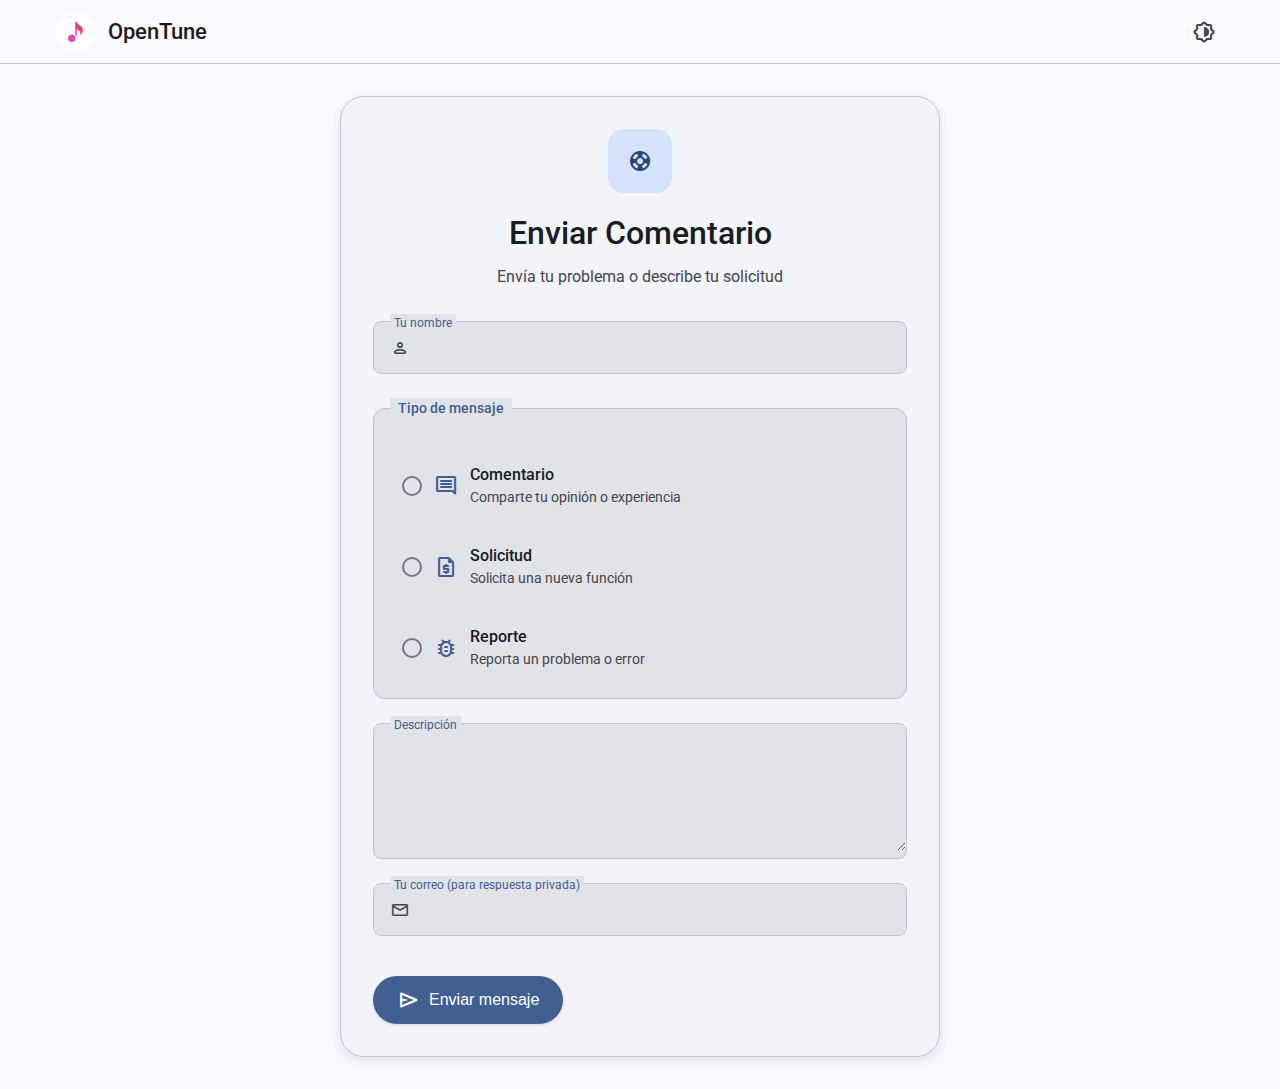
<file: from.html>
<!DOCTYPE html>
<html lang="es">

<head>
    <!-- Google tag (gtag.js) -->
    <script async src="https://www.googletagmanager.com/gtag/js?id=G-6JTGMLLK8S"></script>
    <script>
        window.dataLayer = window.dataLayer || [];
        function gtag() { dataLayer.push(arguments); }
        gtag('js', new Date());
        gtag('config', 'G-6JTGMLLK8S');
    </script>

    <meta charset="UTF-8">
    <meta http-equiv="X-UA-Compatible" content="IE=edge">
    <meta name="viewport" content="width=device-width, initial-scale=1.0">

    <!-- Material Design 3 CSS Files -->
    <link rel="stylesheet" href="./css/light.css">
    <link rel="stylesheet" href="./css/dark.css">
    <script src="script.js"></script>

    <!-- Material Icons -->
    <link rel="stylesheet"
        href="https://fonts.googleapis.com/css2?family=Material+Symbols+Rounded:opsz,wght,FILL,GRAD@20..48,100..700,0..1,-50..200" />

    <!-- Roboto Font -->
    <link href="https://fonts.googleapis.com/css2?family=Roboto:wght@300;400;500;700&display=swap" rel="stylesheet">

    <link rel="icon" href="./icon/favicon.ico" sizes="any">
    <link rel="apple-touch-icon" href="./icon/icon-512.png">

    <meta name="description"
        content="Formulario de contacto para OpenTune - Un cliente de YouTube Music con Material Design 3">
    <title>Contacto - OpenTune</title>
</head>

<body class="light">
    <!-- Top App Bar -->
    <header class="top-app-bar">
        <div class="app-bar-container">
            <div class="app-bar-leading">
                <a href="./index.html" class="logo-link">
                    <img id="logo" class="app-bar-logo" src="./icon/icon-512-maskable.png" alt="OpenTune Logo"
                        width="40" height="40">
                </a>
                <span class="app-bar-title">OpenTune</span>
            </div>

            <div class="app-bar-actions">
                <button id="themeSelector" class="icon-button">
                    <span class="material-symbols-rounded" id="themeIcon">brightness_6</span>
                </button>
            </div>
        </div>
    </header>

    <!-- Main Content -->
    <main class="main-content">
        <div class="form-container">
            <div class="form-card">
                <!-- Header -->
                <div class="form-header">
                    <div class="form-icon">
                        <span class="material-symbols-rounded">support</span>
                    </div>
                    <h1 class="form-title">Enviar Comentario</h1>
                    <p class="form-subtitle">Envía tu problema o describe tu solicitud</p>
                </div>

                <!-- Form -->
                <form action="https://formspree.io/f/xgvallrq" method="POST" class="contact-form" id="contactForm">
                    <!-- Name Field -->
                    <div class="input-group">
                        <div class="text-field filled">
                            <span class="material-symbols-rounded leading-icon">person</span>
                            <input type="text" id="nombre" name="nombre" required>
                            <label for="nombre">Tu nombre</label>
                        </div>
                    </div>

                    <!-- Message Type -->
                    <div class="input-group">
                        <fieldset class="radio-group">
                            <legend class="radio-group-legend">Tipo de mensaje</legend>
                            <div class="radio-options">
                                <label class="radio-option">
                                    <input type="radio" name="tipo" value="comentario" required>
                                    <div class="radio-indicator"></div>
                                    <div class="radio-content">
                                        <span class="material-symbols-rounded">comment</span>
                                        <div class="radio-text">
                                            <span class="radio-title">Comentario</span>
                                            <span class="radio-description">Comparte tu opinión o experiencia</span>
                                        </div>
                                    </div>
                                </label>

                                <label class="radio-option">
                                    <input type="radio" name="tipo" value="solicitud" required>
                                    <div class="radio-indicator"></div>
                                    <div class="radio-content">
                                        <span class="material-symbols-rounded">request_quote</span>
                                        <div class="radio-text">
                                            <span class="radio-title">Solicitud</span>
                                            <span class="radio-description">Solicita una nueva función</span>
                                        </div>
                                    </div>
                                </label>

                                <label class="radio-option">
                                    <input type="radio" name="tipo" value="reporte" required>
                                    <div class="radio-indicator"></div>
                                    <div class="radio-content">
                                        <span class="material-symbols-rounded">bug_report</span>
                                        <div class="radio-text">
                                            <span class="radio-title">Reporte</span>
                                            <span class="radio-description">Reporta un problema o error</span>
                                        </div>
                                    </div>
                                </label>
                            </div>
                        </fieldset>
                    </div>

                    <!-- Message Field -->
                    <div class="input-group">
                        <div class="text-field filled">
                            <textarea id="mensaje" name="mensaje" rows="5" required></textarea>
                            <label for="mensaje">Descripción</label>
                        </div>
                    </div>

                    <!-- Email Field -->
                    <div class="input-group">
                        <div class="text-field filled">
                            <span class="material-symbols-rounded leading-icon">email</span>
                            <input type="email" id="email" name="email" required>
                            <label for="email">Tu correo (para respuesta privada)</label>
                        </div>
                    </div>

                    <!-- Submit Button -->
                    <div class="form-actions">
                        <button type="submit" class="primary-button submit-button" id="submitButton">
                            <span class="material-symbols-rounded">send</span>
                            <span>Enviar mensaje</span>
                        </button>
                    </div>
                </form>

                <!-- Success Message -->
                <div class="success-message" id="successMessage">
                    <div class="success-icon">
                        <span class="material-symbols-rounded">check_circle</span>
                    </div>
                    <h3>¡Mensaje enviado!</h3>
                    <p>Tu mensaje ha sido enviado correctamente. Te responderemos pronto.</p>
                    <button class="text-button" onclick="resetForm()">
                        <span class="material-symbols-rounded">refresh</span>
                        <span>Enviar otro mensaje</span>
                    </button>
                </div>
            </div>
        </div>
    </main>

    <!-- Material Design 3 Styles -->
    <style>
        /* Root Variables and Base Styles */
        * {
            margin: 0;
            padding: 0;
            box-sizing: border-box;
        }

        body {
            font-family: 'Roboto', -apple-system, BlinkMacSystemFont, sans-serif;
            background-color: var(--md-sys-color-background);
            color: var(--md-sys-color-on-background);
            line-height: 1.5;
            transition: all 0.3s cubic-bezier(0.2, 0, 0, 1);
        }

        /* Top App Bar */
        .top-app-bar {
            position: fixed;
            top: 0;
            left: 0;
            right: 0;
            height: 64px;
            background-color: var(--md-sys-color-surface);
            border-bottom: 1px solid var(--md-sys-color-outline-variant);
            z-index: 10;
            -webkit-backdrop-filter: blur(10px);
            backdrop-filter: blur(10px);
        }

        .app-bar-container {
            height: 100%;
            max-width: 1200px;
            margin: 0 auto;
            padding: 0 16px;
            display: flex;
            align-items: center;
            justify-content: space-between;
        }

        .app-bar-leading {
            display: flex;
            align-items: center;
            gap: 12px;
        }

        .logo-link {
            text-decoration: none;
            display: flex;
            align-items: center;
        }

        .app-bar-logo {
            border-radius: 50%;
            animation: logoGlow 4s ease-in-out infinite;
            filter: brightness(1.1);
            transition: transform 0.3s ease;
        }

        @keyframes logoGlow {

            0%,
            100% {
                opacity: 0.9;
                box-shadow: 0 0 10px var(--md-sys-color-primary, rgba(103, 80, 164, 0.3));
            }

            50% {
                opacity: 1;
                box-shadow: 0 0 20px var(--md-sys-color-primary, rgba(103, 80, 164, 0.5));
            }
        }

        .app-bar-title {
            font-size: 22px;
            font-weight: 500;
            color: var(--md-sys-color-on-surface);
        }

        .icon-button {
            width: 40px;
            height: 40px;
            border: none;
            border-radius: 50%;
            background-color: transparent;
            color: var(--md-sys-color-on-surface-variant);
            cursor: pointer;
            display: flex;
            align-items: center;
            justify-content: center;
            transition: all 0.2s cubic-bezier(0.2, 0, 0, 1);
        }

        .icon-button:hover {
            background-color: var(--md-sys-color-surface-variant);
        }

        /* Main Content */
        .main-content {
            margin-top: 64px;
            min-height: calc(100vh - 64px);
            display: flex;
            align-items: center;
            justify-content: center;
            padding: 32px 16px;
        }

        .form-container {
            width: 100%;
            max-width: 600px;
        }

        .form-card {
            background-color: var(--md-sys-color-surface-container-low);
            border-radius: 24px;
            padding: 32px;
            box-shadow: 0 4px 12px rgba(0, 0, 0, 0.1);
            border: 1px solid var(--md-sys-color-outline-variant);
        }

        /* Form Header */
        .form-header {
            text-align: center;
            margin-bottom: 32px;
        }

        .form-icon {
            width: 64px;
            height: 64px;
            background-color: var(--md-sys-color-primary-container);
            color: var(--md-sys-color-on-primary-container);
            border-radius: 16px;
            display: flex;
            align-items: center;
            justify-content: center;
            margin: 0 auto 16px auto;
            font-size: 32px;
        }

        .form-title {
            font-size: 2rem;
            font-weight: 500;
            color: var(--md-sys-color-on-surface);
            margin-bottom: 8px;
        }

        .form-subtitle {
            color: var(--md-sys-color-on-surface-variant);
            font-size: 1rem;
        }

        /* Form Styles */
        .contact-form {
            display: flex;
            flex-direction: column;
            gap: 24px;
        }

        .input-group {
            display: flex;
            flex-direction: column;
        }

        /* Text Fields */
        .text-field {
            position: relative;
            border-radius: 8px;
            background-color: var(--md-sys-color-surface-container-highest);
            border: 1px solid var(--md-sys-color-outline-variant);
            transition: all 0.2s cubic-bezier(0.2, 0, 0, 1);
        }

        .text-field.filled {
            background-color: var(--md-sys-color-surface-container-highest);
        }

        .text-field:focus-within {
            border-color: var(--md-sys-color-primary);
            box-shadow: 0 0 0 2px rgba(var(--md-sys-color-primary), 0.12);
        }

        .text-field input,
        .text-field textarea {
            width: 100%;
            padding: 16px;
            border: none;
            background: transparent;
            color: var(--md-sys-color-on-surface);
            font-size: 16px;
            font-family: inherit;
            outline: none;
            resize: vertical;
        }

        .text-field.has-leading-icon input {
            padding-left: 52px;
        }

        .text-field label {
            position: absolute;
            left: 16px;
            top: 16px;
            color: var(--md-sys-color-on-surface-variant);
            font-size: 16px;
            pointer-events: none;
            transition: all 0.2s cubic-bezier(0.2, 0, 0, 1);
            background-color: var(--md-sys-color-surface-container-highest);
            padding: 0 4px;
        }

        .text-field.has-leading-icon label {
            left: 52px;
        }

        .text-field input:focus+label,
        .text-field input:not(:placeholder-shown)+label,
        .text-field textarea:focus+label,
        .text-field textarea:not(:placeholder-shown)+label {
            top: -8px;
            font-size: 12px;
            color: var(--md-sys-color-primary);
        }

        .leading-icon {
            position: absolute;
            left: 16px;
            top: 16px;
            color: var(--md-sys-color-on-surface-variant);
            font-size: 20px;
        }

        /* Radio Group */
        .radio-group {
            border: 1px solid var(--md-sys-color-outline-variant);
            border-radius: 12px;
            padding: 16px;
            background-color: var(--md-sys-color-surface-container-highest);
        }

        .radio-group-legend {
            color: var(--md-sys-color-primary);
            font-size: 14px;
            font-weight: 500;
            padding: 0 8px;
            background-color: var(--md-sys-color-surface-container-highest);
        }

        .radio-options {
            display: flex;
            flex-direction: column;
            gap: 12px;
            margin-top: 16px;
        }

        .radio-option {
            display: flex;
            align-items: center;
            gap: 12px;
            padding: 12px;
            border-radius: 8px;
            cursor: pointer;
            transition: all 0.2s cubic-bezier(0.2, 0, 0, 1);
            position: relative;
        }

        .radio-option:hover {
            background-color: var(--md-sys-color-surface-variant);
        }

        .radio-option input[type="radio"] {
            position: absolute;
            opacity: 0;
            width: 0;
            height: 0;
        }

        .radio-indicator {
            width: 20px;
            height: 20px;
            border: 2px solid var(--md-sys-color-outline);
            border-radius: 50%;
            position: relative;
            transition: all 0.2s cubic-bezier(0.2, 0, 0, 1);
        }

        .radio-option input[type="radio"]:checked+.radio-indicator {
            border-color: var(--md-sys-color-primary);
        }

        .radio-option input[type="radio"]:checked+.radio-indicator::after {
            content: '';
            width: 10px;
            height: 10px;
            background-color: var(--md-sys-color-primary);
            border-radius: 50%;
            position: absolute;
            top: 50%;
            left: 50%;
            transform: translate(-50%, -50%);
        }

        .radio-content {
            display: flex;
            align-items: center;
            gap: 12px;
        }

        .radio-content .material-symbols-rounded {
            color: var(--md-sys-color-primary);
            font-size: 24px;
        }

        .radio-text {
            display: flex;
            flex-direction: column;
        }

        .radio-title {
            font-weight: 500;
            color: var(--md-sys-color-on-surface);
            font-size: 16px;
        }

        .radio-description {
            font-size: 14px;
            color: var(--md-sys-color-on-surface-variant);
        }

        /* Buttons */
        .primary-button {
            background-color: var(--md-sys-color-primary);
            color: var(--md-sys-color-on-primary);
            border: none;
            border-radius: 24px;
            padding: 12px 24px;
            font-size: 16px;
            font-weight: 500;
            cursor: pointer;
            display: flex;
            align-items: center;
            justify-content: center;
            gap: 8px;
            text-decoration: none;
            transition: all 0.2s cubic-bezier(0.2, 0, 0, 1);
            box-shadow: 0 1px 3px rgba(0, 0, 0, 0.12);
            min-height: 48px;
        }

        .primary-button:hover:not(:disabled) {
            box-shadow: 0 2px 6px rgba(0, 0, 0, 0.15);
            transform: translateY(-1px);
        }

        .primary-button:disabled {
            background-color: var(--md-sys-color-surface-variant);
            color: var(--md-sys-color-on-surface-variant);
            cursor: not-allowed;
            transform: none;
            box-shadow: none;
        }

        .text-button {
            background-color: transparent;
            color: var(--md-sys-color-primary);
            border: none;
            border-radius: 20px;
            padding: 10px 12px;
            font-size: 14px;
            font-weight: 500;
            cursor: pointer;
            display: flex;
            align-items: center;
            gap: 8px;
            transition: all 0.2s cubic-bezier(0.2, 0, 0, 1);
        }

        .text-button:hover {
            background-color: var(--md-sys-color-primary-container);
        }

        .form-actions {
            margin-top: 16px;
        }

        /* Success Message */
        .success-message {
            display: none;
            text-align: center;
            padding: 32px;
        }

        .success-message.show {
            display: block;
        }

        .success-icon {
            width: 64px;
            height: 64px;
            background-color: var(--md-sys-color-tertiary-container);
            color: var(--md-sys-color-on-tertiary-container);
            border-radius: 50%;
            display: flex;
            align-items: center;
            justify-content: center;
            margin: 0 auto 16px auto;
            font-size: 32px;
        }

        .success-message h3 {
            font-size: 1.5rem;
            font-weight: 500;
            color: var(--md-sys-color-on-surface);
            margin-bottom: 8px;
        }

        .success-message p {
            color: var(--md-sys-color-on-surface-variant);
            margin-bottom: 24px;
        }

        /* Loading State */
        .submit-button.loading {
            position: relative;
            pointer-events: none;
        }

        .submit-button.loading .material-symbols-rounded {
            animation: spin 1s linear infinite;
        }

        @keyframes spin {
            0% {
                transform: rotate(0deg);
            }

            100% {
                transform: rotate(360deg);
            }
        }

        /* Responsive Design */
        @media (max-width: 768px) {
            .main-content {
                padding: 16px 12px;
            }

            .form-card {
                padding: 24px 16px;
            }

            .form-title {
                font-size: 1.75rem;
            }

            .radio-options {
                gap: 8px;
            }

            .radio-option {
                padding: 8px;
            }

            .radio-content {
                flex-direction: row;
            }

            .radio-text {
                align-items: flex-start;
            }

            .app-bar-title {
                font-size: 18px;
            }
        }

        @media (max-width: 480px) {
            .form-title {
                font-size: 1.5rem;
            }

            .radio-content .material-symbols-rounded {
                font-size: 20px;
            }

            .radio-title {
                font-size: 14px;
            }

            .radio-description {
                font-size: 12px;
            }
        }

        /* Focus styles for accessibility */
        button:focus-visible,
        input:focus-visible,
        textarea:focus-visible {
            outline: 2px solid var(--md-sys-color-primary);
            outline-offset: 2px;
        }

        /* High contrast adjustments */
        @media (prefers-contrast: high) {

            .form-card,
            .text-field,
            .radio-group {
                border-width: 2px;
            }
        }

        /* Reduced motion for accessibility */
        @media (prefers-reduced-motion: reduce) {

            *,
            ::before,
            ::after {
                animation-duration: 0.01ms !important;
                animation-iteration-count: 1 !important;
                transition-duration: 0.01ms !important;
            }
        }
    </style>

    <!-- Scripts -->
    <script>
        const themeSelector = document.getElementById('themeSelector');
        const themeIcon = document.getElementById('themeIcon');
        const htmlElement = document.documentElement; // Trabajaremos con el elemento html

        const themes = [
            { name: 'light', icon: 'light_mode' },
            { name: 'dark', icon: 'dark_mode' },
        ];

        let currentThemeIndex = 0;

        // Load saved theme
        const savedTheme = localStorage.getItem('opentune-theme') || 'light';
        const savedIndex = themes.findIndex(theme => theme.name === savedTheme);
        if (savedIndex !== -1) {
            currentThemeIndex = savedIndex;
        }

        // Apply theme
        function applyTheme(themeName) {
            // Eliminar todas las clases de tema existentes
            themes.forEach(theme => {
                htmlElement.classList.remove(theme.name);
            });

            // Aplicar la nueva clase de tema
            htmlElement.classList.add(themeName);

            // Actualizar el icono
            const theme = themes.find(t => t.name === themeName);
            if (theme) {
                themeIcon.textContent = theme.icon;
            }

            // Guardar en localStorage
            localStorage.setItem('opentune-theme', themeName);
        }

        // Initialize theme
        applyTheme(themes[currentThemeIndex].name);

        // Theme selector click handler
        themeSelector.addEventListener('click', () => {
            currentThemeIndex = (currentThemeIndex + 1) % themes.length;
            applyTheme(themes[currentThemeIndex].name);
        });

        // Form handling
        const contactForm = document.getElementById('contactForm');
        const submitButton = document.getElementById('submitButton');
        const successMessage = document.getElementById('successMessage');

        // Text field label animation
        document.querySelectorAll('.text-field input, .text-field textarea').forEach(field => {
            const textField = field.closest('.text-field');

            // Add class for leading icon if present
            if (textField.querySelector('.leading-icon')) {
                textField.classList.add('has-leading-icon');
            }

            // Handle placeholder-shown state
            function updatePlaceholderState() {
                if (field.value.trim() !== '') {
                    field.setAttribute('data-has-value', 'true');
                } else {
                    field.removeAttribute('data-has-value');
                }
            }

            field.addEventListener('input', updatePlaceholderState);
            field.addEventListener('blur', updatePlaceholderState);

            // Initial check
            updatePlaceholderState();
        });

        // Form submission
        contactForm.addEventListener('submit', async (e) => {
            e.preventDefault();

            // Add loading state
            submitButton.disabled = true;
            submitButton.classList.add('loading');
            submitButton.querySelector('span:last-child').textContent = 'Enviando...';

            try {
                const formData = new FormData(contactForm);
                const response = await fetch('https://formspree.io/f/xgvallrq', {
                    method: 'POST',
                    body: formData,
                    headers: {
                        'Accept': 'application/json'
                    }
                });

                if (response.ok) {
                    // Show success message
                    contactForm.style.display = 'none';
                    successMessage.classList.add('show');
                } else {
                    throw new Error('Error al enviar el formulario');
                }
            } catch (error) {
                console.error('Error:', error);
                alert('Hubo un error al enviar tu mensaje. Por favor, inténtalo de nuevo.');
            } finally {
                // Remove loading state
                submitButton.disabled = false;
                submitButton.classList.remove('loading');
                submitButton.querySelector('span:last-child').textContent = 'Enviar mensaje';
            }
        });

        // Reset form function
        function resetForm() {
            contactForm.reset();
            contactForm.style.display = 'flex';
            successMessage.classList.remove('show');

            // Reset text field states
            document.querySelectorAll('.text-field input, .text-field textarea').forEach(field => {
                field.removeAttribute('data-has-value');
            });
        }
    </script>
</body>

</html>
</file>
<file: css/light.css>
.light {
  --md-sys-color-primary: rgb(65 95 145);
  --md-sys-color-surface-tint: rgb(65 95 145);
  --md-sys-color-on-primary: rgb(255 255 255);
  --md-sys-color-primary-container: rgb(214 227 255);
  --md-sys-color-on-primary-container: rgb(40 71 119);
  --md-sys-color-secondary: rgb(86 95 113);
  --md-sys-color-on-secondary: rgb(255 255 255);
  --md-sys-color-secondary-container: rgb(218 226 249);
  --md-sys-color-on-secondary-container: rgb(62 71 89);
  --md-sys-color-tertiary: rgb(112 85 117);
  --md-sys-color-on-tertiary: rgb(255 255 255);
  --md-sys-color-tertiary-container: rgb(250 216 253);
  --md-sys-color-on-tertiary-container: rgb(87 62 92);
  --md-sys-color-error: rgb(186 26 26);
  --md-sys-color-on-error: rgb(255 255 255);
  --md-sys-color-error-container: rgb(255 218 214);
  --md-sys-color-on-error-container: rgb(147 0 10);
  --md-sys-color-background: rgb(249 249 255);
  --md-sys-color-on-background: rgb(25 28 32);
  --md-sys-color-surface: rgb(249 249 255);
  --md-sys-color-on-surface: rgb(25 28 32);
  --md-sys-color-surface-variant: rgb(224 226 236);
  --md-sys-color-on-surface-variant: rgb(68 71 78);
  --md-sys-color-outline: rgb(116 119 127);
  --md-sys-color-outline-variant: rgb(196 198 208);
  --md-sys-color-shadow: rgb(0 0 0);
  --md-sys-color-scrim: rgb(0 0 0);
  --md-sys-color-inverse-surface: rgb(46 48 54);
  --md-sys-color-inverse-on-surface: rgb(240 240 247);
  --md-sys-color-inverse-primary: rgb(170 199 255);
  --md-sys-color-primary-fixed: rgb(214 227 255);
  --md-sys-color-on-primary-fixed: rgb(0 27 62);
  --md-sys-color-primary-fixed-dim: rgb(170 199 255);
  --md-sys-color-on-primary-fixed-variant: rgb(40 71 119);
  --md-sys-color-secondary-fixed: rgb(218 226 249);
  --md-sys-color-on-secondary-fixed: rgb(19 28 43);
  --md-sys-color-secondary-fixed-dim: rgb(190 198 220);
  --md-sys-color-on-secondary-fixed-variant: rgb(62 71 89);
  --md-sys-color-tertiary-fixed: rgb(250 216 253);
  --md-sys-color-on-tertiary-fixed: rgb(40 19 46);
  --md-sys-color-tertiary-fixed-dim: rgb(221 188 224);
  --md-sys-color-on-tertiary-fixed-variant: rgb(87 62 92);
  --md-sys-color-surface-dim: rgb(217 217 224);
  --md-sys-color-surface-bright: rgb(249 249 255);
  --md-sys-color-surface-container-lowest: rgb(255 255 255);
  --md-sys-color-surface-container-low: rgb(243 243 250);
  --md-sys-color-surface-container: rgb(237 237 244);
  --md-sys-color-surface-container-high: rgb(231 232 238);
  --md-sys-color-surface-container-highest: rgb(226 226 233);
}
</file>
<file: css/dark.css>
.dark {
  --md-sys-color-primary: rgb(170 199 255);
  --md-sys-color-surface-tint: rgb(170 199 255);
  --md-sys-color-on-primary: rgb(10 48 95);
  --md-sys-color-primary-container: rgb(40 71 119);
  --md-sys-color-on-primary-container: rgb(214 227 255);
  --md-sys-color-secondary: rgb(190 198 220);
  --md-sys-color-on-secondary: rgb(40 49 65);
  --md-sys-color-secondary-container: rgb(62 71 89);
  --md-sys-color-on-secondary-container: rgb(218 226 249);
  --md-sys-color-tertiary: rgb(221 188 224);
  --md-sys-color-on-tertiary: rgb(63 40 68);
  --md-sys-color-tertiary-container: rgb(87 62 92);
  --md-sys-color-on-tertiary-container: rgb(250 216 253);
  --md-sys-color-error: rgb(255 180 171);
  --md-sys-color-on-error: rgb(105 0 5);
  --md-sys-color-error-container: rgb(147 0 10);
  --md-sys-color-on-error-container: rgb(255 218 214);
  --md-sys-color-background: rgb(17 19 24);
  --md-sys-color-on-background: rgb(226 226 233);
  --md-sys-color-surface: rgb(17 19 24);
  --md-sys-color-on-surface: rgb(226 226 233);
  --md-sys-color-surface-variant: rgb(68 71 78);
  --md-sys-color-on-surface-variant: rgb(196 198 208);
  --md-sys-color-outline: rgb(142 144 153);
  --md-sys-color-outline-variant: rgb(68 71 78);
  --md-sys-color-shadow: rgb(0 0 0);
  --md-sys-color-scrim: rgb(0 0 0);
  --md-sys-color-inverse-surface: rgb(226 226 233);
  --md-sys-color-inverse-on-surface: rgb(46 48 54);
  --md-sys-color-inverse-primary: rgb(65 95 145);
  --md-sys-color-primary-fixed: rgb(214 227 255);
  --md-sys-color-on-primary-fixed: rgb(0 27 62);
  --md-sys-color-primary-fixed-dim: rgb(170 199 255);
  --md-sys-color-on-primary-fixed-variant: rgb(40 71 119);
  --md-sys-color-secondary-fixed: rgb(218 226 249);
  --md-sys-color-on-secondary-fixed: rgb(19 28 43);
  --md-sys-color-secondary-fixed-dim: rgb(190 198 220);
  --md-sys-color-on-secondary-fixed-variant: rgb(62 71 89);
  --md-sys-color-tertiary-fixed: rgb(250 216 253);
  --md-sys-color-on-tertiary-fixed: rgb(40 19 46);
  --md-sys-color-tertiary-fixed-dim: rgb(221 188 224);
  --md-sys-color-on-tertiary-fixed-variant: rgb(87 62 92);
  --md-sys-color-surface-dim: rgb(17 19 24);
  --md-sys-color-surface-bright: rgb(55 57 62);
  --md-sys-color-surface-container-lowest: rgb(12 14 19);
  --md-sys-color-surface-container-low: rgb(25 28 32);
  --md-sys-color-surface-container: rgb(29 32 36);
  --md-sys-color-surface-container-high: rgb(40 42 47);
  --md-sys-color-surface-container-highest: rgb(51 53 58);
}
</file>
